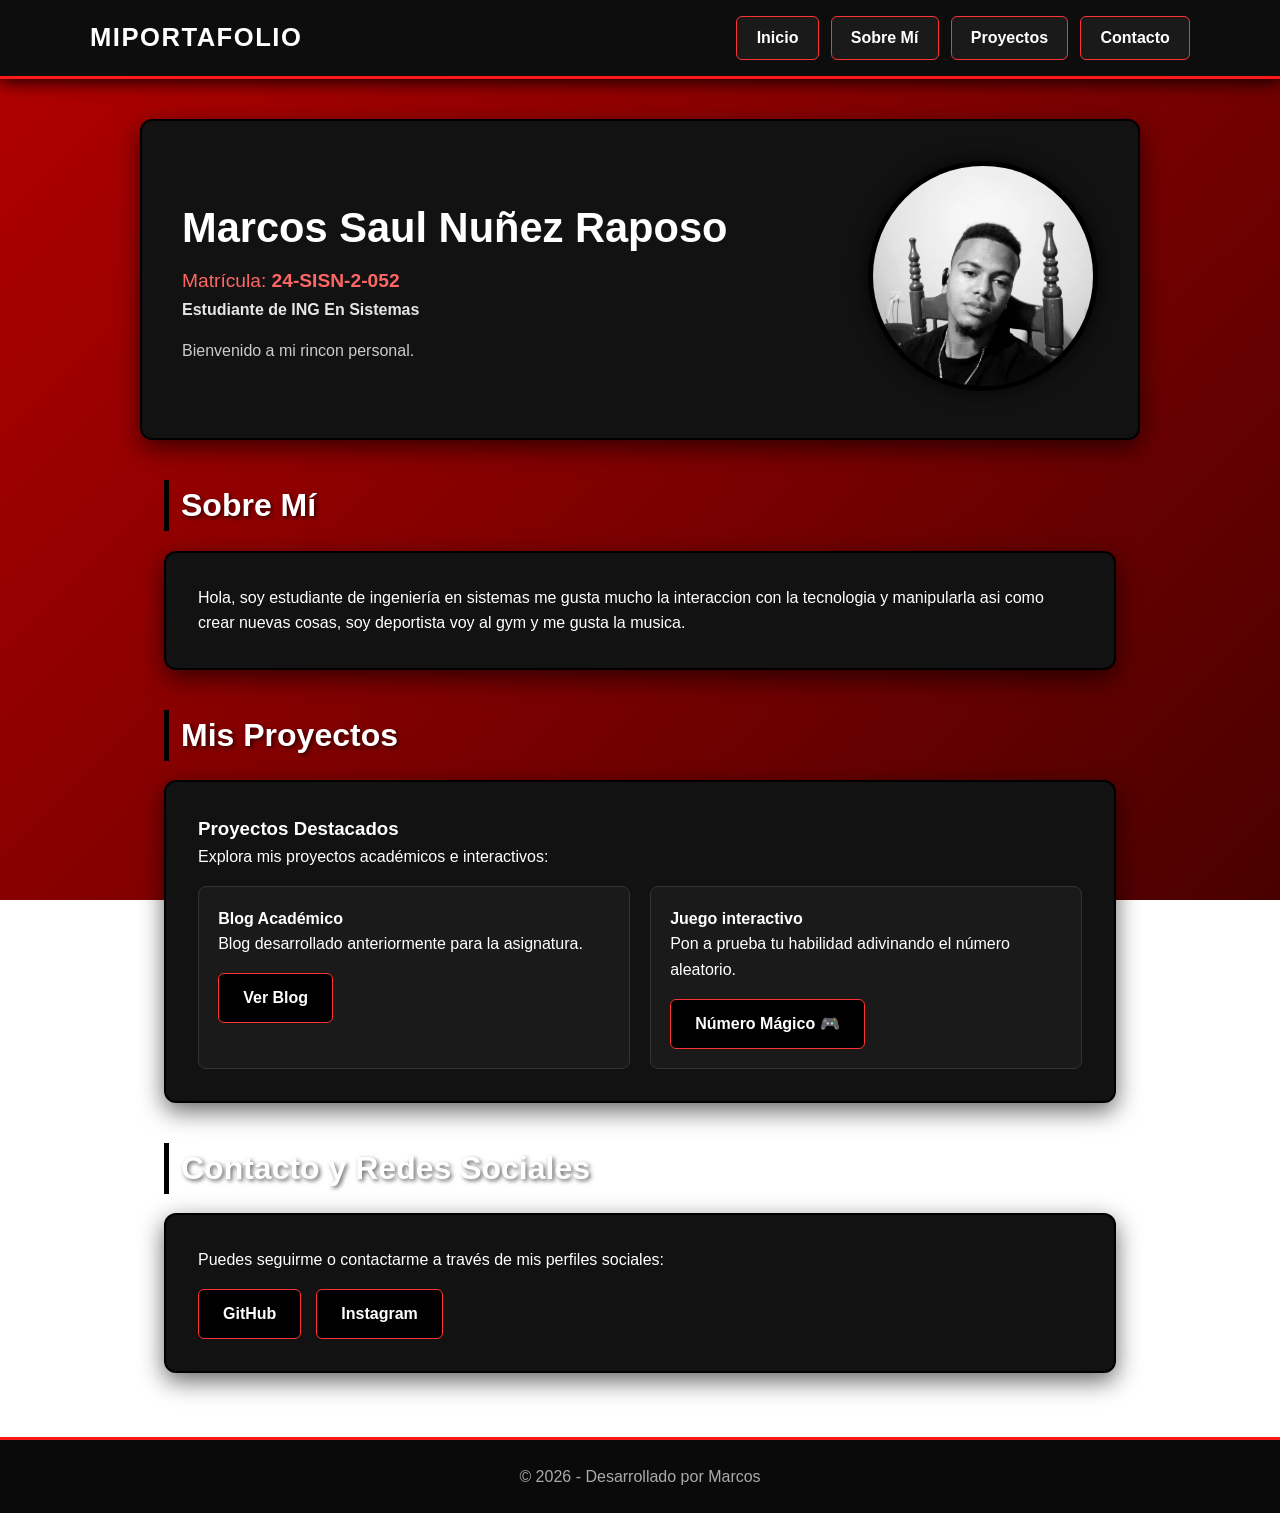
<file: index.html>
<!DOCTYPE html>
<html lang="es">
<head>
  <meta charset="UTF-8">
  <meta name="viewport" content="width=device-width, initial-scale=1.0">
  <title>Portafolio Personal</title>
  <link rel="stylesheet" href="estilo.css">
</head>
<body>


  <header>
    <nav class="navbar">
      <div class="logo">MiPortafolio</div>
      <div class="nav-buttons">
        <a href="#inicio" class="nav-btn">Inicio</a>
        <a href="#sobre-mi" class="nav-btn">Sobre Mí</a>
        <a href="#proyectos" class="nav-btn">Proyectos</a>
        <a href="#contacto" class="nav-btn">Contacto</a>
      </div>
    </nav>
  </header>

  
  <section id="inicio" class="hero">
    <div class="hero-content">
     
      <h1>Marcos Saul Nuñez Raposo</h1>
      <p class="matricula">Matrícula: <strong>24-SISN-2-052</strong></p>
      <p class="bio">Estudiante de ING En Sistemas</p>
      <p class="desc">Bienvenido a mi rincon personal.</p>
    </div>
    <div class="hero-img">
      
      <img src="fotom.jpeg"  alt="Fotografía Personal">
    </div>
  </section>

  
  <section id="sobre-mi" class="section">
    <h2>Sobre Mí</h2>
    <div class="card">
      <p>Hola, soy estudiante de ingeniería en sistemas me gusta mucho la interaccion con la tecnologia y manipularla asi como crear nuevas cosas, soy deportista voy al gym y me gusta la musica.</p>
    </div>
  </section>

  
  <section id="proyectos" class="section">
    <h2>Mis Proyectos</h2>
    <div class="card project-card">
      <h3>Proyectos Destacados</h3>
      <p>Explora mis proyectos académicos e interactivos:</p>
      
      <div class="projects-grid">
        <!-- Enlace al Blog de Parcial -->
        <div class="project-item">
          <h4>Blog Académico</h4>
          <p>Blog desarrollado anteriormente para la asignatura.</p>
          <!-- REEMPLAZA CON EL ENLACE A TU BLOG -->
          <a href="https://sites.google.com/view/anime-verse-oficial/menu/curiosidades" target="_blank" class="action-btn">Ver Blog</a>
        </div>

        <!-- Botón Número Mágico -->
        <div class="project-item">
          <h4>Juego interactivo</h4>
          <p>Pon a prueba tu habilidad adivinando el número aleatorio.</p>
          
          <a href="estrucdegame.html" class="action-btn">Número Mágico 🎮</a>
        </div>
      </div>
    </div>
  </section>

  <section id="contacto" class="section">
    <h2>Contacto y Redes Sociales</h2>
    <div class="card social-box">
      <p>Puedes seguirme o contactarme a través de mis perfiles sociales:</p>
      <div class="social-links">
        <a href="https://github.com/marcossaul586-a11y/Programacio-OO" target="_blank" class="action-btn">GitHub</a>
        <a href="https://www.instagram.com/marcos17_505/?hl=es" target="_blank" class="action-btn">Instagram</a>
      </div>
    </div>
  </section>

  <footer>
    <p>© 2026 - Desarrollado por Marcos</p>
  </footer>

</body>
</html>
</file>
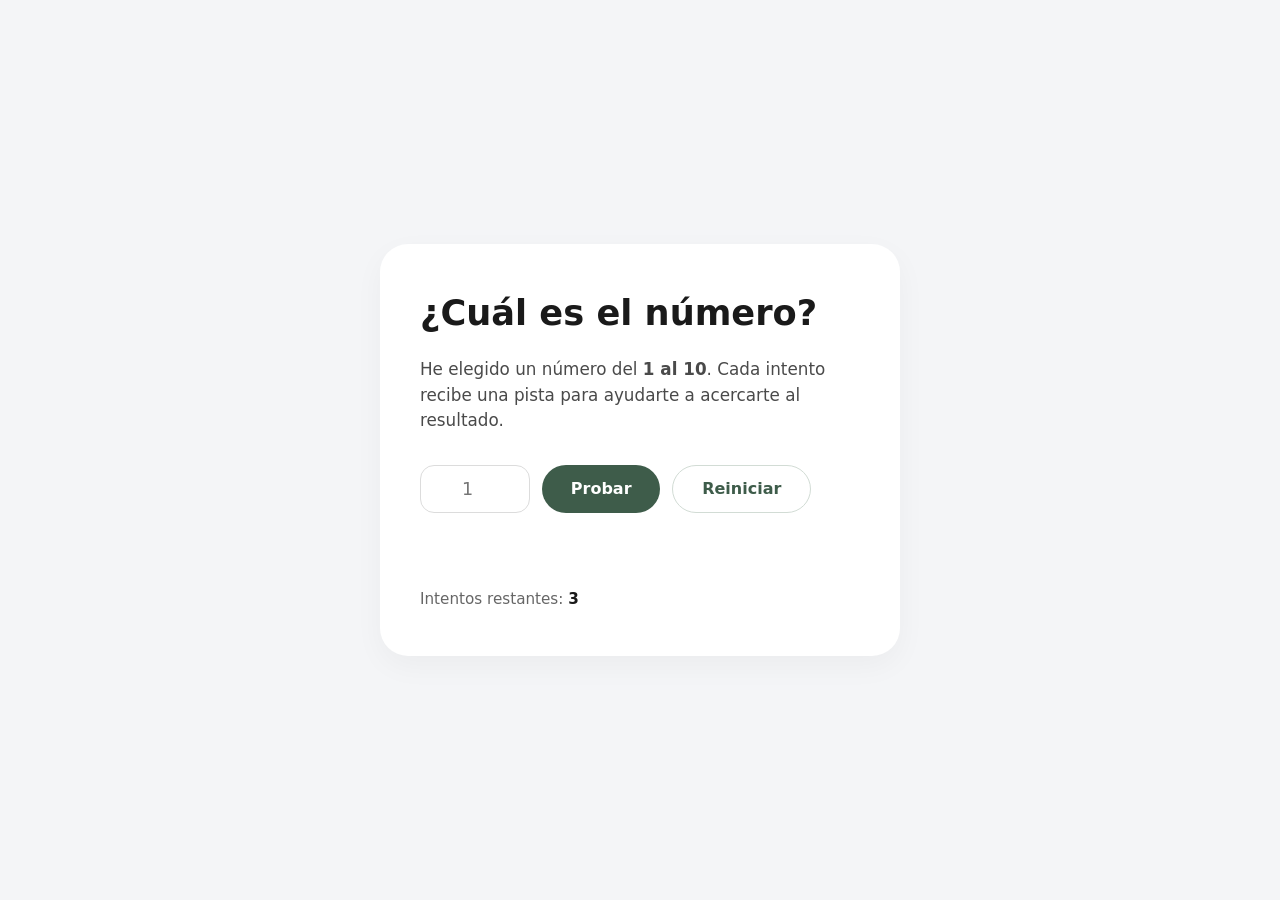
<file: estrucdegame.html>
<!DOCTYPE html>
<html lang="es">
<head>
  <meta charset="UTF-8">
  <meta name="viewport" content="width=device-width, initial-scale=1.0">
  <title>Juego del Número Secreto</title>
  <link rel="stylesheet" href="estilodelgame.css">
</head>
<body>

  <main class="game-container">
    <div class="game-card">
      <h1>¿Cuál es el número?</h1>
      
      <p class="instructions">
        He elegido un número del <strong>1 al 10</strong>. Cada intento recibe una pista para ayudarte a acercarte al resultado.
      </p>

      <!-- Grupo de controles -->
      <div class="controls-row">
        <input type="number" id="userGuess" min="1" max="10" placeholder="1">
        <button id="btnTry" onclick="checkGuess()" class="btn-probar">Probar</button>
        <button id="btnReset" onclick="resetGame()" class="btn-reiniciar">Reiniciar</button>
      </div>

      <!-- Área de pistas y estado -->
      <p id="feedback" class="feedback-text"></p>
      
      <!-- Contador de intentos -->
      <p class="attempts-text">Intentos restantes: <strong id="attempts">3</strong></p>
    </div>
  </main>

  <script src="Juego.js"></script>
</body>
</html>
</file>
<file: estilo.css>
/* Configuración General */
* {
  box-sizing: border-box;
  margin: 0;
  padding: 0;
  font-family: 'Segoe UI', Tahoma, Geneva, Verdana, sans-serif;
}

/* Fondo Rojo Principal con Tonalidades de degradado */
body {
  background: linear-gradient(135deg, #b30000 0%, #800000 50%, #4a0000 100%);
  background-attachment: fixed;
  color: #ffffff;
  line-height: 1.6;
  min-height: 100vh;
}

/* Menú de Navegación en Negro */
header {
  background-color: #0d0d0d;
  border-bottom: 3px solid #ff1a1a;
  padding: 1rem 2rem;
  position: sticky;
  top: 0;
  z-index: 1000;
  box-shadow: 0 4px 15px rgba(0, 0, 0, 0.8);
}

.navbar {
  display: flex;
  justify-content: space-between;
  align-items: center;
  max-width: 1100px;
  margin: 0 auto;
}

.logo {
  font-size: 1.6rem;
  font-weight: 800;
  color: #ffffff;
  text-transform: uppercase;
  letter-spacing: 1.5px;
}

/* Botones del Menú de Navegación */
.nav-buttons {
  display: flex;
  gap: 12px;
}

.nav-btn {
  background-color: #1a1a1a;
  color: #ffffff;
  border: 1px solid #ff3333;
  padding: 0.5rem 1.2rem;
  border-radius: 6px;
  text-decoration: none;
  font-weight: 600;
  transition: all 0.3s ease;
}

.nav-btn:hover {
  background-color: #ff0000;
  color: #000000;
  box-shadow: 0 0 12px rgba(0, 0, 0, 0.8);
}

/* Estructura de Secciones */
.section, .hero {
  max-width: 1000px;
  margin: 2.5rem auto;
  padding: 0 1.5rem;
}

h2 {
  color: #ffffff;
  font-size: 2rem;
  margin-bottom: 1.2rem;
  text-shadow: 2px 2px 4px rgba(0, 0, 0, 0.6);
  border-left: 5px solid #000000;
  padding-left: 12px;
}

/* Tarjetas y Contenedores con Fondo Negro y Bordes Rojos */
.card {
  background-color: #121212;
  border: 2px solid #000000;
  border-radius: 12px;
  padding: 2rem;
  box-shadow: 0 8px 25px rgba(0, 0, 0, 0.6);
}

.hero {
  display: flex;
  align-items: center;
  justify-content: space-between;
  flex-wrap: wrap;
  gap: 2rem;
  background-color: #121212;
  border-radius: 12px;
  padding: 2.5rem;
  box-shadow: 0 8px 25px rgba(0, 0, 0, 0.6);
  border: 2px solid #000000;
}

.hero-content h1 {
  font-size: 2.6rem;
  color: #ffffff;
}

.matricula {
  color: #ff6666;
  font-size: 1.2rem;
  margin-top: 0.3rem;
}

.bio {
  color: #e6e6e6;
  font-weight: 600;
  margin-bottom: 1rem;
}

.desc {
  max-width: 500px;
  color: #cccccc;
}

/* Foto Personal con Borde Negro */
.hero-img img {
  width: 230px;
  height: 230px;
  border-radius: 50%;
  object-fit: cover;
  border: 5px solid #000000;
  box-shadow: 0 0 20px rgba(0, 0, 0, 0.8);
}

/* Botones de Acción (Proyectos y Redes) */
.action-btn {
  display: inline-block;
  background-color: #000000;
  color: #ffffff;
  border: 1px solid #ff3333;
  padding: 0.7rem 1.5rem;
  border-radius: 6px;
  text-decoration: none;
  font-weight: bold;
  margin-top: 1rem;
  transition: all 0.3s ease;
}

.action-btn:hover {
  background-color: #ff0000;
  color: #000000;
  transform: translateY(-2px);
  box-shadow: 0 5px 15px rgba(0, 0, 0, 0.5);
}

.social-links {
  display: flex;
  gap: 15px;
  flex-wrap: wrap;
}

/* Pie de Página */
footer {
  text-align: center;
  padding: 1.5rem;
  background-color: #0a0a0a;
  border-top: 3px solid #ff1a1a;
  color: #aaaaaa;
  margin-top: 4rem;
}

/* Responsivo para Celulares */
@media (max-width: 768px) {
  .navbar {
    flex-direction: column;
    gap: 1rem;
  }
  
  .nav-buttons {
    flex-wrap: wrap;
    justify-content: center;
  }

  .hero {
    flex-direction: column-reverse;
    text-align: center;
  }
}


.projects-grid {
  display: flex;
  gap: 20px;
  flex-wrap: wrap;
  margin-top: 1rem;
}

.project-item {
  flex: 1;
  min-width: 250px;
  background-color: #1a1a1a;
  padding: 1.2rem;
  border-radius: 8px;
  border: 1px solid #333;
}
</file>
<file: estilodelgame.css>
/* Reset general */
* {
  box-sizing: border-box;
  margin: 0;
  padding: 0;
  font-family: system-ui, -apple-system, BlinkMacSystemFont, 'Segoe UI', Roboto, Oxygen, Ubuntu, Cantarell, sans-serif;
}

body {
  background-color: #f4f5f7;
  display: flex;
  justify-content: center;
  align-items: center;
  min-height: 100vh;
  padding: 1rem;
}

/* Tarjeta principal con el estilo de la imagen */
.game-card {
  background-color: #ffffff;
  padding: 3rem 2.5rem;
  border-radius: 28px;
  max-width: 520px;
  width: 100%;
  box-shadow: 0 10px 30px rgba(0, 0, 0, 0.04);
}

h1 {
  font-size: 2.2rem;
  font-weight: 800;
  color: #1a1a1a;
  margin-bottom: 1.5rem;
}

.instructions {
  color: #4a4a4a;
  font-size: 1.05rem;
  line-height: 1.5;
  margin-bottom: 2rem;
}

/* Fila con Input y Botones */
.controls-row {
  display: flex;
  align-items: center;
  gap: 12px;
  margin-bottom: 1.8rem;
  flex-wrap: wrap;
}

/* Campo de entrada */
.controls-row input {
  width: 110px;
  height: 48px;
  border: 1.5px solid #dcdcdc;
  border-radius: 14px;
  font-size: 1.1rem;
  text-align: center;
  outline: none;
  transition: border-color 0.2s;
}

.controls-row input:focus {
  border-color: #3e5c4a;
}

/* Botón principal: "Probar" */
.btn-probar {
  height: 48px;
  padding: 0 1.8rem;
  background-color: #3e5c4a; /* Verde oliva de la imagen */
  color: #ffffff;
  border: none;
  border-radius: 24px;
  font-size: 1rem;
  font-weight: 700;
  cursor: pointer;
  transition: background-color 0.2s, transform 0.1s;
}

.btn-probar:hover:not(:disabled) {
  background-color: #2f4738;
}

/* Botón secundario: "Reiniciar" */
.btn-reiniciar {
  height: 48px;
  padding: 0 1.8rem;
  background-color: #ffffff;
  color: #3e5c4a;
  border: 1.5px solid #d2dcd5;
  border-radius: 24px;
  font-size: 1rem;
  font-weight: 700;
  cursor: pointer;
  transition: background-color 0.2s;
}

.btn-reiniciar:hover {
  background-color: #f2f6f3;
}

button:disabled {
  opacity: 0.5;
  cursor: not-allowed;
}

/* Pistas y Mensajes */
.feedback-text {
  font-size: 1.05rem;
  font-weight: 700;
  color: #1a1a1a;
  min-height: 1.5rem;
  margin-bottom: 1.5rem;
}

/* Innovación de colores para acertar/fallar */
.feedback-text.hint { color: #222222; }
.feedback-text.success { color: #2e7d32; } /* Verde acierto */
.feedback-text.error { color: #d32f2f; }   /* Rojo fallo/límite */

/* Texto de Intentos */
.attempts-text {
  color: #666666;
  font-size: 0.95rem;
}

.attempts-text strong {
  color: #1a1a1a;
}

/* Adaptabilidad para teléfonos */
@media (max-width: 480px) {
  .game-card {
    padding: 2rem 1.5rem;
  }
  
  .controls-row {
    flex-direction: column;
    align-items: stretch;
  }
  
  .controls-row input {
    width: 100%;
  }
}
</file>
